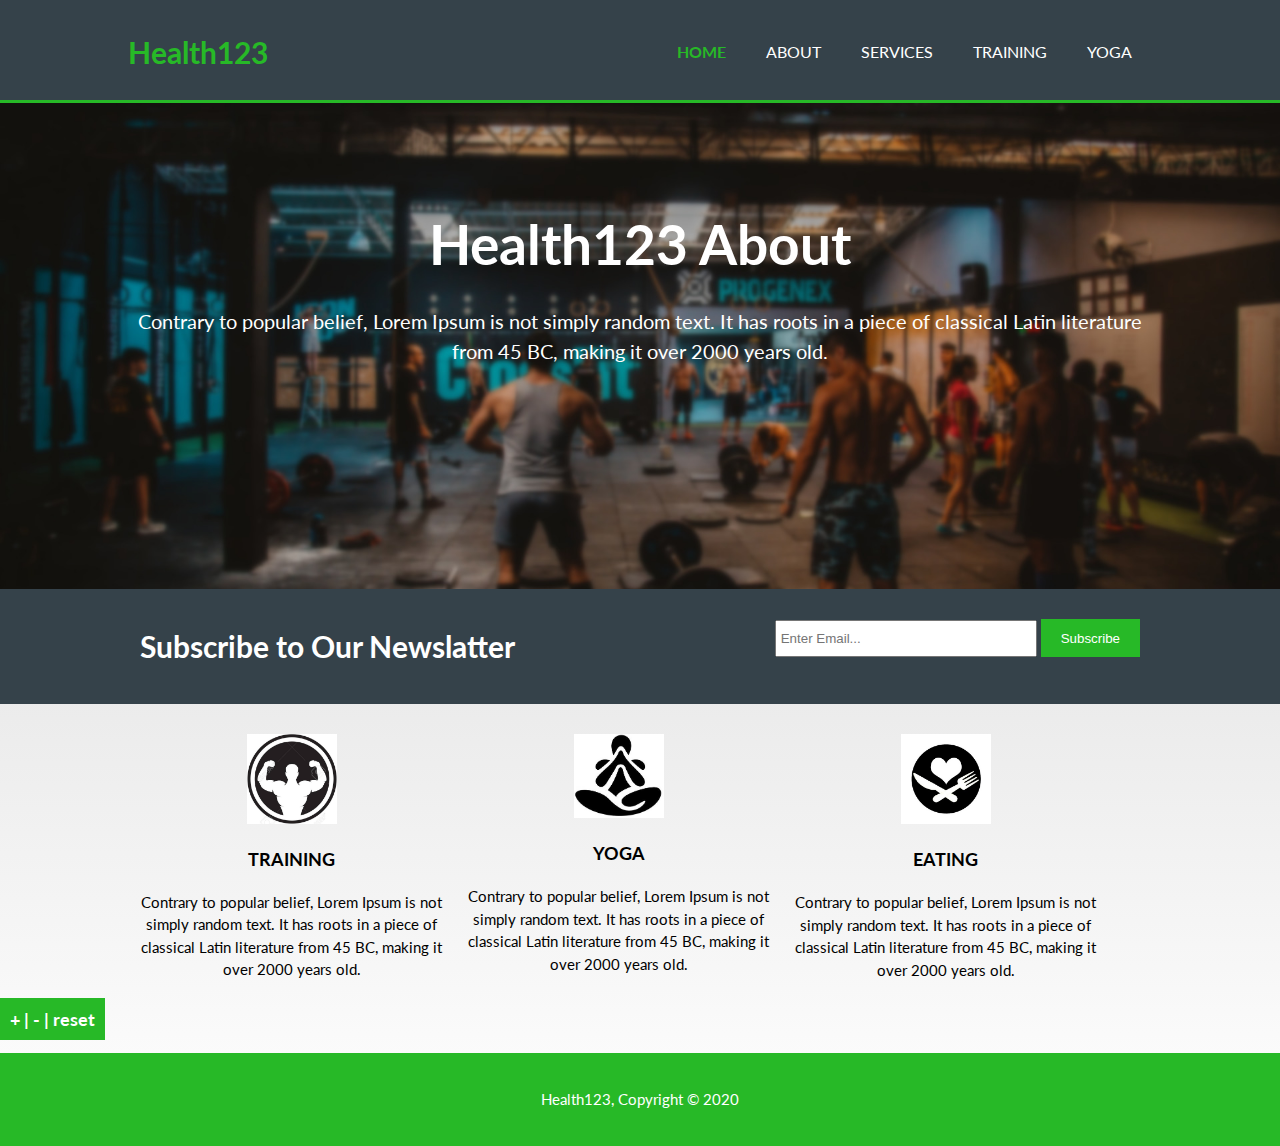
<file: index.html>
<!DOCTYPE html>
<html lang="en">
<head>
    <meta charset="UTF-8">
    <meta name="viewport" content="width=divice-width">

    <title>Health123 | Welcom</title>
    <link rel="stylesheet" href="./css/style.css">
</head>
<body>
    <header>
        <div class="container">
            <div id="branding">
                <h1><span class="highlight">Health123</span></h1>
            </div>
            <nav>
                <ul>
                    <li class="current"><a href="index.html">Home</a></li>
                    <li><a href="About.html">About</a></li>
                    <li><a href="Services.html">Services</a></li>
                    <li><a href="Training.html">Training</a></li>
                    <li><a href="Yoga.html">Yoga</a></li>
                </ul>
            </nav>
        </div>
    </header>

    <section id="showcase">
        <div class="container">
            <h1>Health123 About</h1>
            <p>Contrary to popular belief, Lorem Ipsum is not simply random text. It has roots in a piece of classical Latin literature from 45 BC, making it over 2000 years old.</p>

        </div>
    </section>

    <section id="newslatter">
        <div class="container">
            <h1>Subscribe to Our Newslatter</h1>
            <form method="GET" action="index.html">
                <input type="email" placeholder="Enter Email...">
                <button type="submit" class="button_1">Subscribe</button>
            </form>
        </div>

    </section>

    <section id="boxes">
        <div class="container">
            <div class="box">
                <img src="./img/logo-training.jpg" alt="IMAGE">
                <h3>TRAINING</h3>
                <p>Contrary to popular belief, Lorem Ipsum is not simply random text. It has roots in a piece of classical Latin literature from 45 BC, making it over 2000 years old.</p>
            </div>
            <div class="box">
                <img src="./img/logo-yoga.jpg" alt="IMAGE">
                <h3>YOGA</h3>
                <p>Contrary to popular belief, Lorem Ipsum is not simply random text. It has roots in a piece of classical Latin literature from 45 BC, making it over 2000 years old.</p>
            </div>
            <div class="box">
                <img src="./img/eating.jpg" alt="IMAGE">
                <h3>EATING</h3>
                <p>Contrary to popular belief, Lorem Ipsum is not simply random text. It has roots in a piece of classical Latin literature from 45 BC, making it over 2000 years old.</p>
            </div>
        </div>
    </section>
    <span class="span">
        <a class="increase">+</a> |
        <a class="decrease">-</a> |
        <a class="reset">reset</a>
    </span>
    <footer>
        <p>Health123, Copyright &copy; 2020</p>
    </footer>
    <script src="https://cdnjs.cloudflare.com/ajax/libs/jquery/3.5.1/jquery.min.js"></script>
    <script src="/js/resize.js"></script>
</body>
</html>
</file>
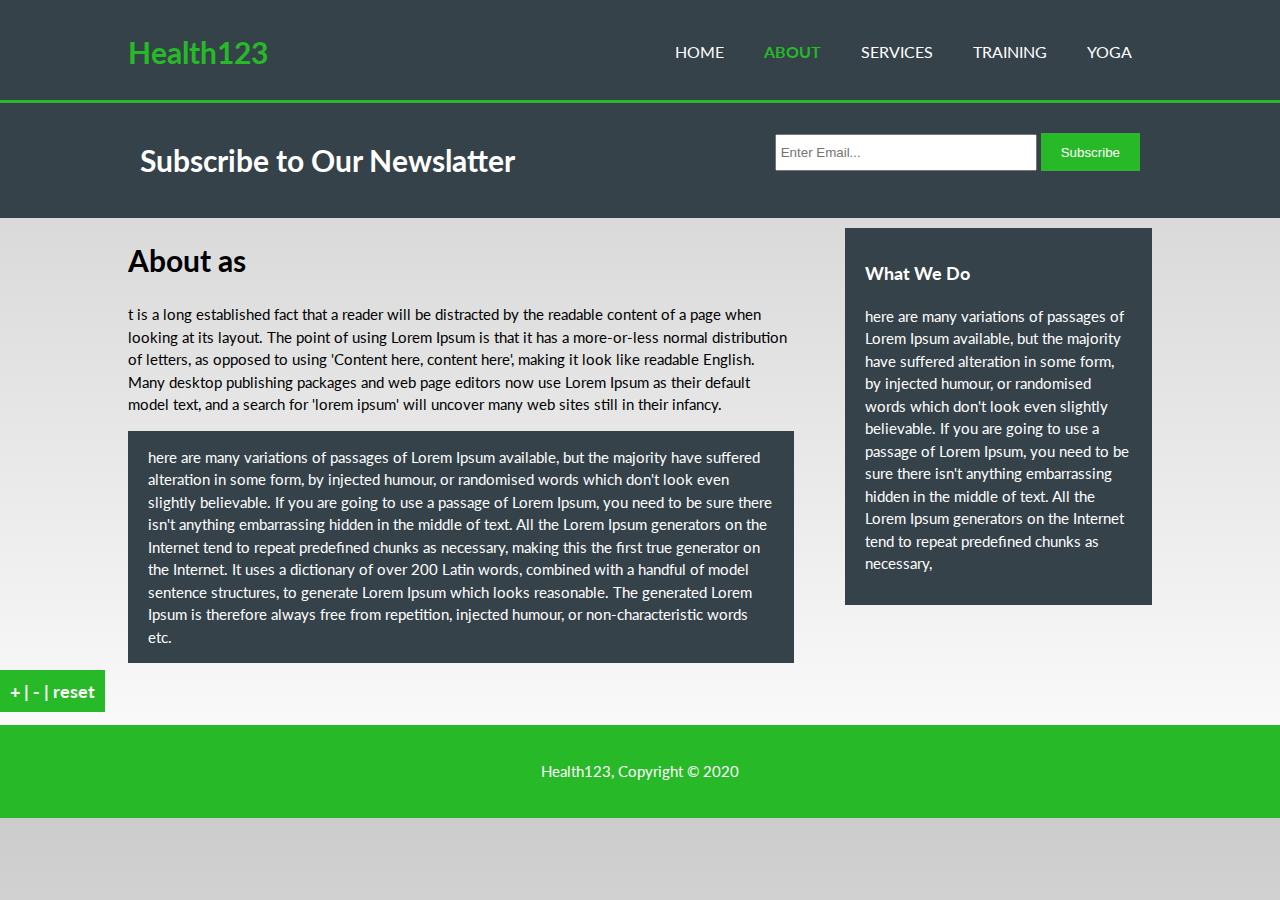
<file: About.html>
<!DOCTYPE html>
<html lang="en">
<head>
    <meta charset="UTF-8">
    <meta name="viewport" content="width=divice-width">
    
    <title>Health123 | About</title>
    <link rel="stylesheet" href="./css/style.css">
</head>
<body>
    <header>
        <div class="container">
            <div id="branding">
                <h1><span class="highlight">Health123</span></h1>
            </div>
            <nav>
                <ul>
                    <li><a href="index.html">Home</a></li>
                    <li class="current"><a href="About.html">About</a></li>
                    <li><a href="Services.html">Services</a></li>
                    <li><a href="Training.html">Training</a></li>
                    <li><a href="Yoga.html">Yoga</a></li>
                </ul>
            </nav>
        </div>
    </header>

    <section id="newslatter">
        <div class="container">
            <h1>Subscribe to Our Newslatter</h1>
            <form method="GET" action="index.html">
                <input type="email" placeholder="Enter Email...">
                <button type="submit" class="button_1">Subscribe</button>
            </form>
        </div>

    </section>

    <section id="main">
        <div class="container">
            <article id="main-col">
               <h1 class="page-tatle">About as</h1>
               <p>t is a long established fact that a reader will be distracted by the readable content of a page when looking at its layout. The point of using Lorem Ipsum is that it has a more-or-less normal distribution of letters, as opposed to using 'Content here, content here', making it look like readable English. Many desktop publishing packages and web page editors now use Lorem Ipsum as their default model text, and a search for 'lorem ipsum' will uncover many web sites still in their infancy.</p>
               <p class="dark">here are many variations of passages of Lorem Ipsum available, but the majority have suffered alteration in some form, by injected humour, or randomised words which don't look even slightly believable. If you are going to use a passage of Lorem Ipsum, you need to be sure there isn't anything embarrassing hidden in the middle of text. All the Lorem Ipsum generators on the Internet tend to repeat predefined chunks as necessary, making this the first true generator on the Internet. It uses a dictionary of over 200 Latin words, combined with a handful of model sentence structures, to generate Lorem Ipsum which looks reasonable. The generated Lorem Ipsum is therefore always free from repetition, injected humour, or non-characteristic words etc.</p>
            </article>

            <aside id="sidebar">
                <div class="dark">
                <h3>What We Do</h3>
                <p>here are many variations of passages of Lorem Ipsum available, but the majority have suffered alteration in some form, by injected humour, or randomised words which don't look even slightly believable. If you are going to use a passage of Lorem Ipsum, you need to be sure there isn't anything embarrassing hidden in the middle of text. All the Lorem Ipsum generators on the Internet tend to repeat predefined chunks as necessary,</p>
                </div>
            </aside>
        </div>
    </section>
    <span class="span">
        <a class="increase">+</a> |
        <a class="decrease">-</a> |
        <a class="reset">reset</a>
    </span>
    <footer>
        <p>Health123, Copyright &copy; 2020</p>
    </footer>
    <script src="https://cdnjs.cloudflare.com/ajax/libs/jquery/3.5.1/jquery.min.js"></script>
    <script src="/js/resize.js"></script>
</body>
</html>
</file>
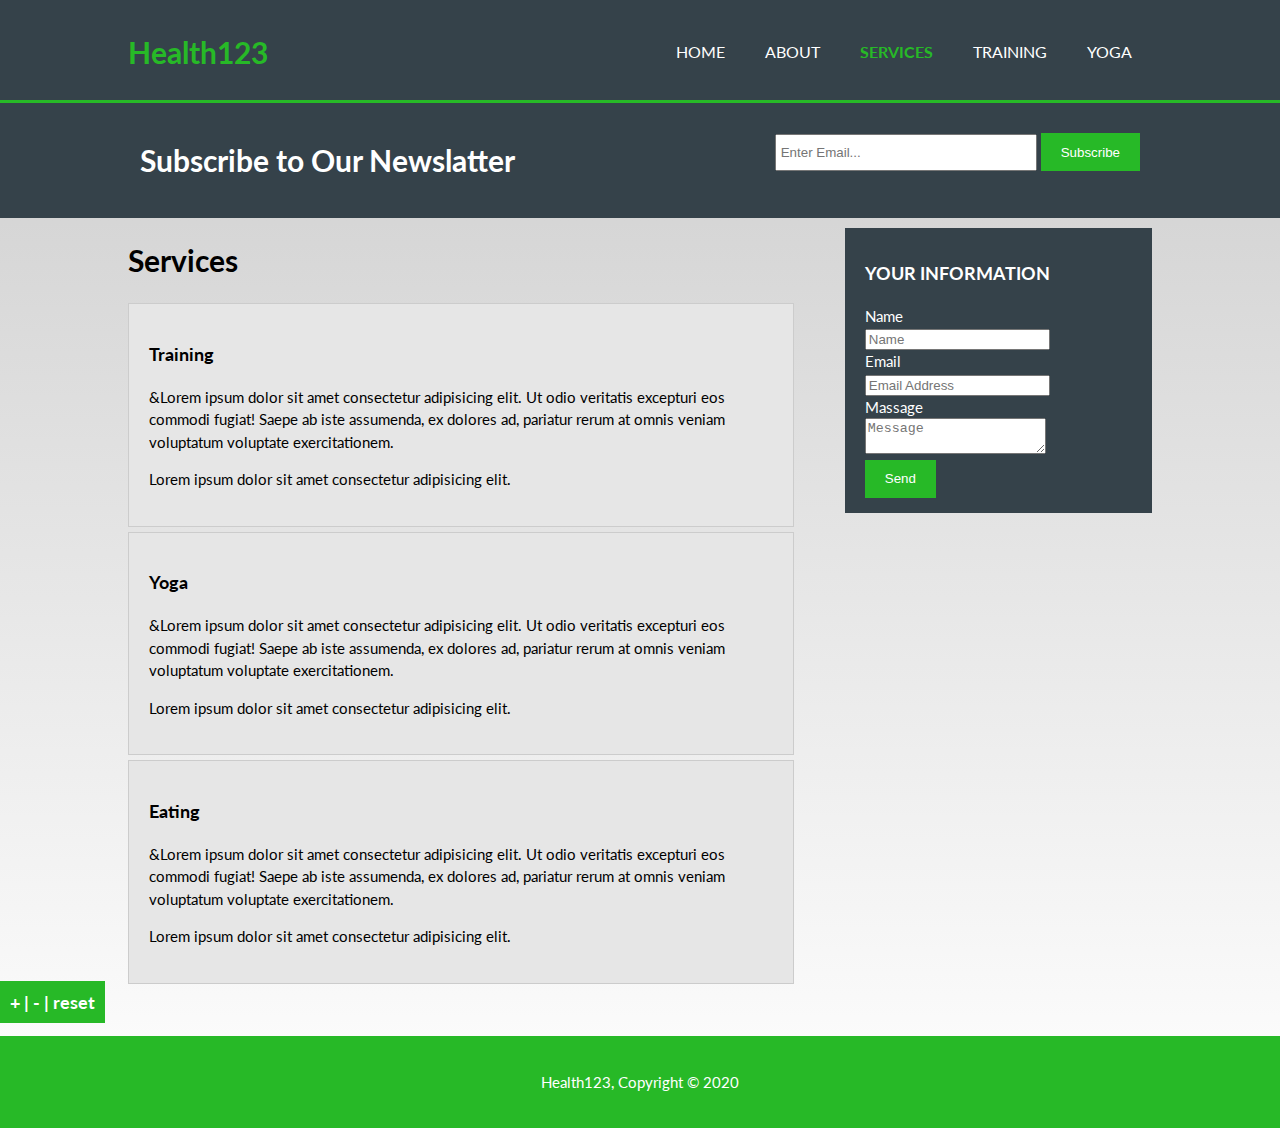
<file: Services.html>
<!DOCTYPE html>
<html lang="en">
<head>
    <meta charset="UTF-8">
    <meta name="viewport" content="width=divice-width">

    <title>Health123 | About</title>
    <link rel="stylesheet" href="./css/style.css">
</head>
<body>
    <header>
        <div class="container">
            <div id="branding">
                <h1><span class="highlight">Health123</span></h1>
            </div>
            <nav>
                <ul>
                    <li><a href="index.html">Home</a></li>
                    <li><a href="About.html">About</a></li>
                    <li class="current"><a href="Services.html">Services</a></li>
                    <li><a href="Training.html">Training</a></li>
                    <li><a href="Yoga.html">Yoga</a></li>
                </ul>
            </nav>
        </div>
    </header>

    <section id="newslatter">
        <div class="container">
            <h1>Subscribe to Our Newslatter</h1>
            <form method="GET" action="index.html">
                <input type="email" placeholder="Enter Email...">
                <button type="submit" class="button_1">Subscribe</button>
            </form>
        </div>

    </section>

    <section id="main" class="resizable">
        <div class="container">
            <article id="main-col">
               <h1 class="page-tatle">Services</h1>
               <ul id="Services">
                   <li>
                       <h3>Training</h3>
                       <p>&Lorem ipsum dolor sit amet consectetur adipisicing elit. Ut odio veritatis excepturi eos commodi fugiat! Saepe ab iste assumenda, ex dolores ad, pariatur rerum at omnis veniam voluptatum voluptate exercitationem.</p>
                       <p>Lorem ipsum dolor sit amet consectetur adipisicing elit.</p>
                   </li>
                   <li>
                    <h3>Yoga</h3>
                    <p>&Lorem ipsum dolor sit amet consectetur adipisicing elit. Ut odio veritatis excepturi eos commodi fugiat! Saepe ab iste assumenda, ex dolores ad, pariatur rerum at omnis veniam voluptatum voluptate exercitationem.</p>
                    <p>Lorem ipsum dolor sit amet consectetur adipisicing elit.</p>
                   </li>
                   <li>
                    <h3>Eating</h3>
                    <p>&Lorem ipsum dolor sit amet consectetur adipisicing elit. Ut odio veritatis excepturi eos commodi fugiat! Saepe ab iste assumenda, ex dolores ad, pariatur rerum at omnis veniam voluptatum voluptate exercitationem.</p>
                    <p>Lorem ipsum dolor sit amet consectetur adipisicing elit.</p>
                   </li>
                   
               </ul>
            </article>

            <aside id="sidebar">
                <div class="dark">
                <h3>YOUR INFORMATION</h3>
                <form class="qoute" method="GET" action="index.html">
                    <div>
                        <label>Name</label><br>
                        <input type="text" placeholder="Name">
                    </div>
                    <div>
                        <label>Email</label><br>
                        <input type="text" placeholder="Email Address">
                    </div>
                    <div>
                        <label>Massage</label><br>
                        <textarea placeholder="Message"></textarea>
                    </div>
                    <button class="button_1" type="submit">Send</button>
                </form>
                
                </div>
            </aside>
        </div>
    </section>
    <span class="span">
        <a class="increase">+</a> |
        <a class="decrease">-</a> |
        <a class="reset">reset</a>
    </span>
    <footer>
        <p>Health123, Copyright &copy; 2020</p>
    </footer>
    <script src="https://cdnjs.cloudflare.com/ajax/libs/jquery/3.5.1/jquery.min.js"></script>
    <script src="/js/resize.js"></script>
</body>
</html>
</file>
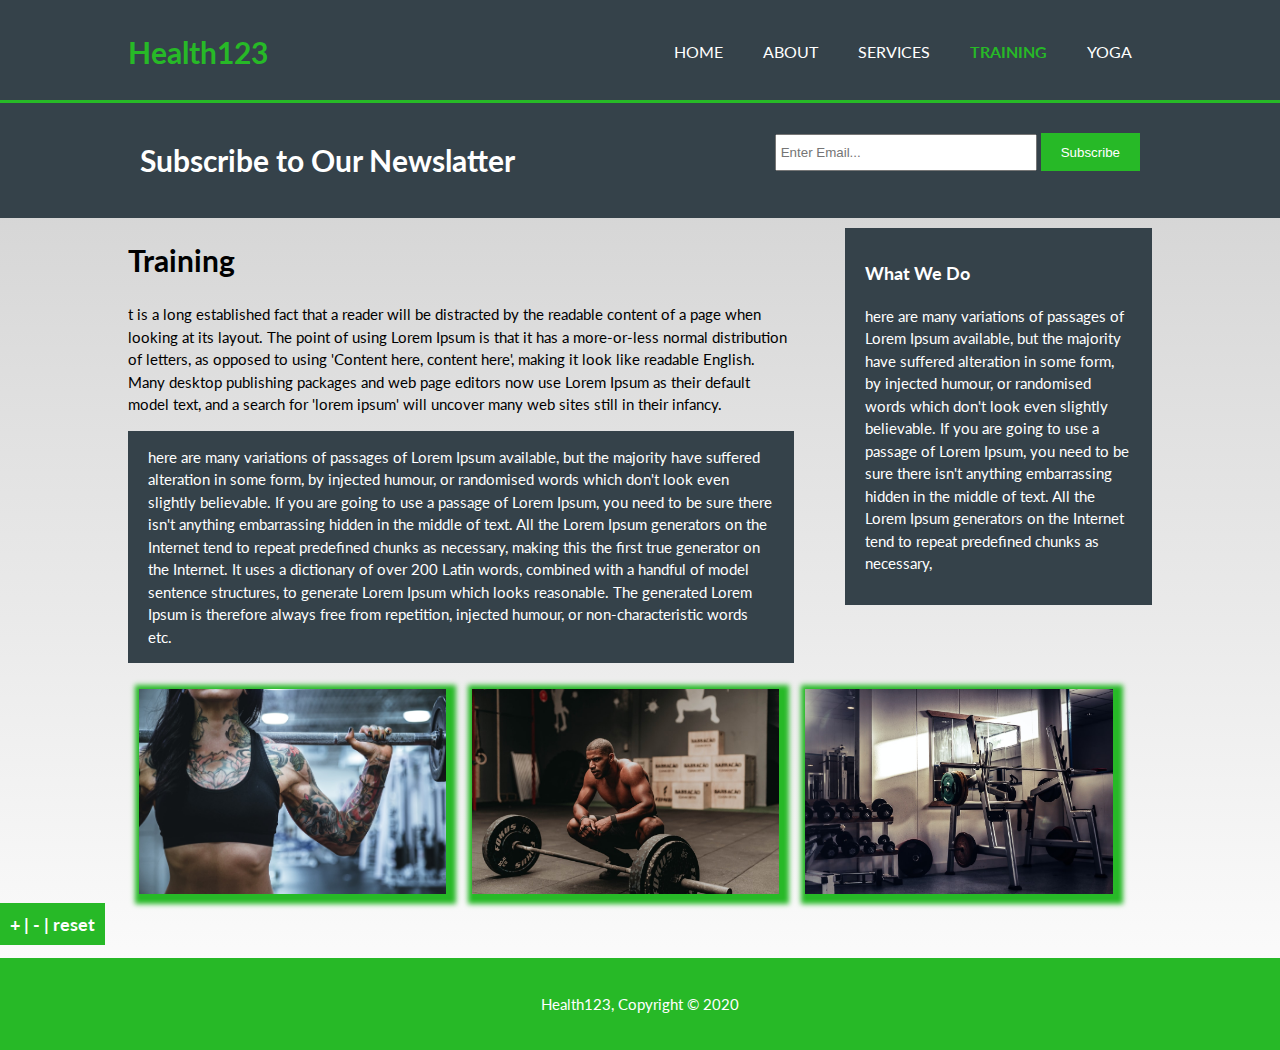
<file: Training.html>
<!DOCTYPE html>
<html lang="en">
<head>
    <meta charset="UTF-8">
    <meta name="viewport" content="width=divice-width">

    <title>Health123 | About</title>
    <link rel="stylesheet" href="./css/style.css">
</head>
<body>
    <header>
        <div class="container">
            <div id="branding">
                <h1><span class="highlight">Health123</span></h1>
            </div>
            <nav>
                <ul>
                    <li><a href="index.html">Home</a></li>
                    <li><a href="About.html">About</a></li>
                    <li><a href="Services.html">Services</a></li>
                    <li class="current"><a href="Training.html">Training</a></li>
                    <li><a href="Yoga.html">Yoga</a></li>
                </ul>
            </nav>
        </div>
    </header>

    <section id="newslatter">
        <div class="container">
            <h1>Subscribe to Our Newslatter</h1>
            <form method="GET" action="index.html">
                <input type="email" placeholder="Enter Email...">
                <button type="submit" class="button_1">Subscribe</button>
            </form>
        </div>

    </section>

    <section id="main">
        <div class="container">
            <article id="main-col">
               <h1 class="page-tatle">Training</h1>
               <p>t is a long established fact that a reader will be distracted by the readable content of a page when looking at its layout. The point of using Lorem Ipsum is that it has a more-or-less normal distribution of letters, as opposed to using 'Content here, content here', making it look like readable English. Many desktop publishing packages and web page editors now use Lorem Ipsum as their default model text, and a search for 'lorem ipsum' will uncover many web sites still in their infancy.</p>
               <p class="dark">here are many variations of passages of Lorem Ipsum available, but the majority have suffered alteration in some form, by injected humour, or randomised words which don't look even slightly believable. If you are going to use a passage of Lorem Ipsum, you need to be sure there isn't anything embarrassing hidden in the middle of text. All the Lorem Ipsum generators on the Internet tend to repeat predefined chunks as necessary, making this the first true generator on the Internet. It uses a dictionary of over 200 Latin words, combined with a handful of model sentence structures, to generate Lorem Ipsum which looks reasonable. The generated Lorem Ipsum is therefore always free from repetition, injected humour, or non-characteristic words etc.</p>
            </article>

            <aside id="sidebar">
                <div class="dark">
                <h3>What We Do</h3>
                <p>here are many variations of passages of Lorem Ipsum available, but the majority have suffered alteration in some form, by injected humour, or randomised words which don't look even slightly believable. If you are going to use a passage of Lorem Ipsum, you need to be sure there isn't anything embarrassing hidden in the middle of text. All the Lorem Ipsum generators on the Internet tend to repeat predefined chunks as necessary,</p>
                </div>
            </aside>
        </div>
    </section>
    <section class="container">
        <div class="img-container">
          <img class="shadow" src="/img/9.jpeg" alt="IMAGE">
          <img class="shadow" src="/img/2.jpeg" alt="IMAGE">
          <img class="shadow" src="/img/4.jpeg" alt="IMAGE">
        </div>
    </section>
    <span class="span">
        <a class="increase">+</a> |
        <a class="decrease">-</a> |
        <a class="reset">reset</a>
    </span>
    <footer>
        <p>Health123, Copyright &copy; 2020</p>
    </footer>
    <script src="https://cdnjs.cloudflare.com/ajax/libs/jquery/3.5.1/jquery.min.js"></script>
    <script src="/js/resize.js"></script>
</body>
</html>
</file>
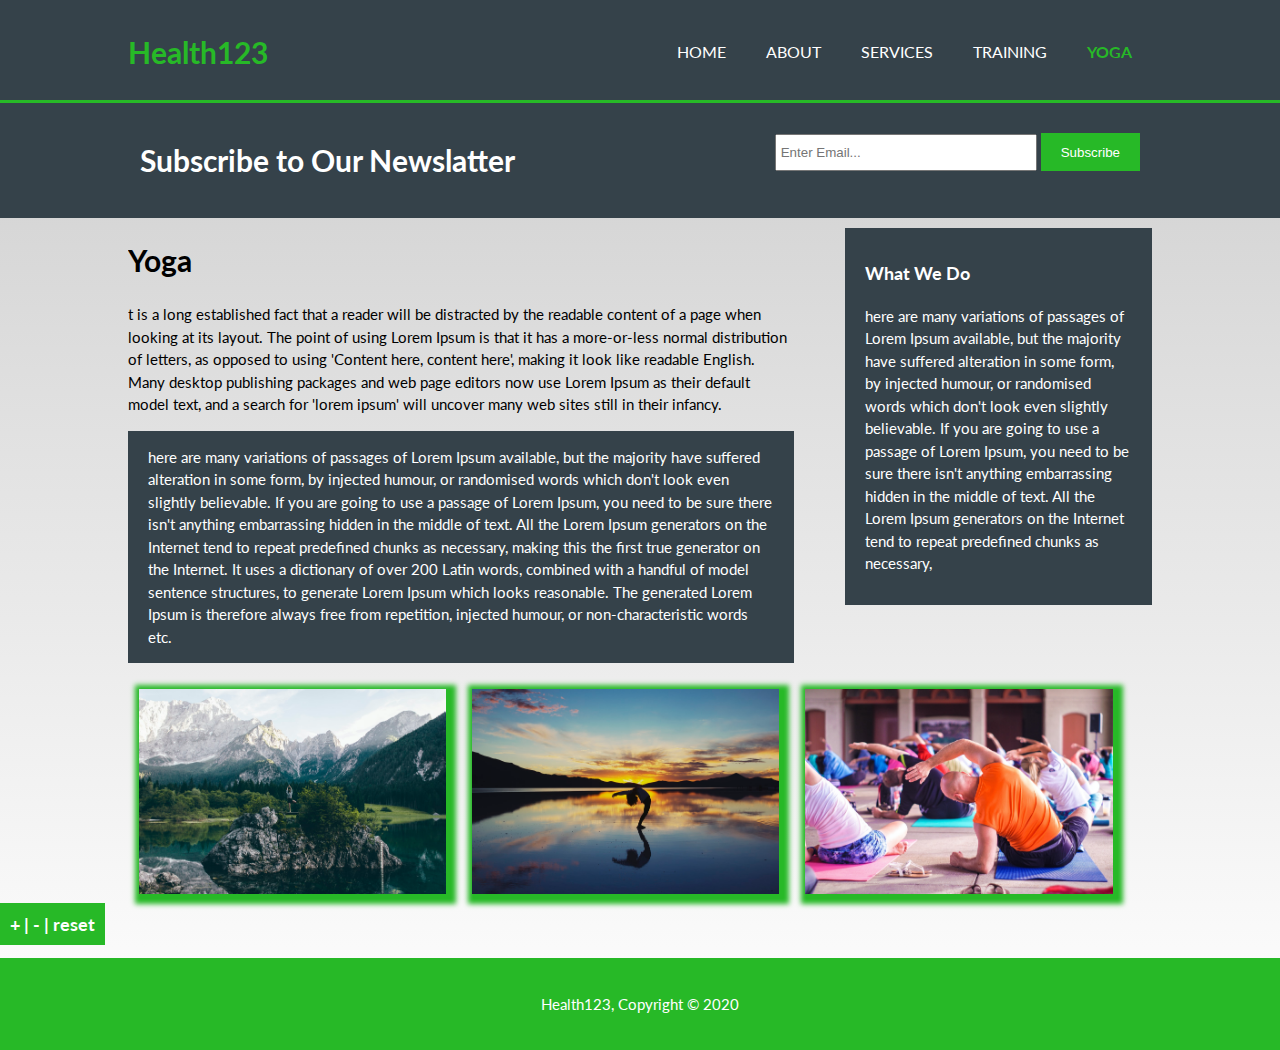
<file: Yoga.html>
<!DOCTYPE html>
<html lang="en">
<head>
    <meta charset="UTF-8">
    <meta name="viewport" content="width=divice-width">

    <title>Health123 | About</title>
    <link rel="stylesheet" href="./css/style.css">
</head>
<body>
    <header>
        <div class="container">
            <div id="branding">
                <h1><span class="highlight">Health123</span></h1>
            </div>
            <nav>
                <ul>
                    <li><a href="index.html">Home</a></li>
                    <li><a href="About.html">About</a></li>
                    <li><a href="Services.html">Services</a></li>
                    <li><a href="Training.html">Training</a></li>
                    <li class="current"><a href="Yoga.html">Yoga</a></li>
                </ul>
            </nav>
        </div>
    </header>

    <section id="newslatter">
        <div class="container">
            <h1>Subscribe to Our Newslatter</h1>
            <form method="GET" action="index.html">
                <input type="email" placeholder="Enter Email...">
                <button type="submit" class="button_1">Subscribe</button>
            </form>
        </div>

    </section>

    <section id="main">
        <div class="container">
            <article id="main-col">
               <h1 class="page-tatle">Yoga</h1>
               <p>t is a long established fact that a reader will be distracted by the readable content of a page when looking at its layout. The point of using Lorem Ipsum is that it has a more-or-less normal distribution of letters, as opposed to using 'Content here, content here', making it look like readable English. Many desktop publishing packages and web page editors now use Lorem Ipsum as their default model text, and a search for 'lorem ipsum' will uncover many web sites still in their infancy.</p>
               <p class="dark">here are many variations of passages of Lorem Ipsum available, but the majority have suffered alteration in some form, by injected humour, or randomised words which don't look even slightly believable. If you are going to use a passage of Lorem Ipsum, you need to be sure there isn't anything embarrassing hidden in the middle of text. All the Lorem Ipsum generators on the Internet tend to repeat predefined chunks as necessary, making this the first true generator on the Internet. It uses a dictionary of over 200 Latin words, combined with a handful of model sentence structures, to generate Lorem Ipsum which looks reasonable. The generated Lorem Ipsum is therefore always free from repetition, injected humour, or non-characteristic words etc.</p>
            </article>

            <aside id="sidebar">
                <div class="dark">
                <h3>What We Do</h3>
                <p>here are many variations of passages of Lorem Ipsum available, but the majority have suffered alteration in some form, by injected humour, or randomised words which don't look even slightly believable. If you are going to use a passage of Lorem Ipsum, you need to be sure there isn't anything embarrassing hidden in the middle of text. All the Lorem Ipsum generators on the Internet tend to repeat predefined chunks as necessary,</p>
                </div>
            </aside>
        </div>
    </section>

    <section class="container">
        <div class="img-container">
            <img class="shadow" src="/img/5.jpeg" alt="IMAGE">
            <img class="shadow" src="/img/6.jpeg" alt="IMAGE">
            <img class="shadow" src="/img/7.jpeg" alt="IMAGE">
          </div>
    </section>
    <span class="span">
        <a class="increase">+</a> |
        <a class="decrease">-</a> |
        <a class="reset">reset</a>
    </span>

    <footer>
        <p>Health123, Copyright &copy; 2020</p>
    </footer>
    <script src="https://cdnjs.cloudflare.com/ajax/libs/jquery/3.5.1/jquery.min.js"></script>
    <script src="/js/resize.js"></script>
</body>
</html>
</file>
<file: css/style.css>
@import url('https://fonts.googleapis.com/css2?family=Lato:wght@400;700&display=swap');
body{
     font-family: 'Lato', sans-serif;
     font-size: 15px;
     line-height: 1.5;
     padding: 0;
     margin: 0;
     background: linear-gradient(#ccc,#fff);
}
.shadow {
     -webkit-box-shadow: 3px 3px 5px 6px rgb(39, 185, 39);  /* Safari 3-4, iOS 4.0.2 - 4.2, Android 2.3+ */
     -moz-box-shadow:    3px 3px 5px 6px rgb(39, 185, 39);  /* Firefox 3.5 - 3.6 */
     box-shadow:         3px 3px 5px 7px rgb(39, 185, 39);  /* Opera 10.5, IE 9, Firefox 4+, Chrome 6+, iOS 5 */
   }

/* globaluri*/
.container{
     width: 80%;
     margin: auto;
     overflow: hidden;
}
img:hover{
     transform: scale(1.05);
     transition: all 0.3s;
     cursor: pointer;
}

img:not(:hover){
     transition: all 0.7s;
}
ul{
     margin: 0;
     padding: 0;  
}

.button_1{
     height: 38px;
     background: rgb(39, 185, 39);
     border: 0;
     padding-left: 20px;
     padding-right: 20px;
     color: #ffffff;
}

.dark{
     padding: 15px;
     background: #35424a;
     border: 0;
     padding-left: 20px;
     padding-right: 20px;
     color: #ffffff;
}

.span{
     background: rgb(39, 185, 39);
     color: #fff;
     padding: 10px;
     font-size: 18px;
     font-weight: bold;
     cursor: pointer;

}
/* header */

header {
     background: #35424a;
     color: #ffffff;
     padding-top: 30px;
     /*responsiuloba*/
     min-height: 70px;
     border-bottom: rgb(39, 185, 39) 3px solid ;
}

header a{
     color: #ffffff;
     text-decoration: none;
     text-transform: uppercase;
     font-size: 16px;
}

header li{
     float: left;
     display: inline;
     padding: 0 20px 0 20px;
}

header #branding{
     float: left;
}

header #branding h1{
     margin: 0;
}

header nav{
     float: right;
     margin-top:10px;
}

header .highlight, header .current a{
     color: rgb(39, 185, 39);
     font-weight: bold;
}

header a:hover{
     color: #cccccc;
     font-weight: bold;
}

/*showcase*/
#showcase{
     min-height: 486px;
     background:url('../img/imgonline-com-ua-blur-dyjsXWQb7pNbs.jpg') no-repeat ;
     background-position: center;
     text-align: center;
     color: #ffffff;
     width: 100%;
     background-size: cover;
}

#showcase h1{
     margin-top: 100px;
     font-size: 55px;
     margin-bottom: 10px;
}

#showcase p{
     font-size: 20px;
}

#newslatter{
     padding: 15px;
     color: hsl(0, 0%, 100%);
     background: #35424a;
}

#newslatter h1{
     float: left;
}

#newslatter form{
     float: right;
     margin-top: 15px;
}

#newslatter input[type="email"]{
     padding: 4px;
     height: 25px;
     width: 250px;
}

/*Boxes*/
#boxes{
     margin-top: 20px;
}

#boxes .box{
     float: left;
     text-align: center;
     width: 30%;
     padding: 10px;
}

#boxes .box img{
     width: 90px;
}

/*sidebar*/

aside#sidebar{
     float: right;
     width: 30%;
     margin-top: 10px;
}
aside#sidebar .quote input, aside#sidebar .quote textarea{
     width: 90%;
     padding: 5px;
}
/*article*/
article#main-col{
     float: left;
     width: 65%;
}

/*Services*/
ul#Services li{
     list-style: none;
     padding: 20px;
     border: #cccccc solid 1px;
     margin-bottom: 5px;
     background: #e6e6e6;
}

/*img-section*/
.img-section img{
     width: 30%;
     margin: 10px;
}

.img-section {
     display: block;
     margin: 0 auto;
     width: 100%;
}

.img-container img{
     width: 30%;
     margin: 11px;
}

footer{
     padding: 20px;
     margin-top: 20px;
     color: #ffffff;
     background-color:hsl(120, 65%, 44%);
     text-align: center;
}

/*media querris*/

@media(max-width: 768px){
     header #branding,
     header nav,
     header nav li,
     #newslatter h1,
     #newslatter form,
     #boxes .box,
     article#main-col,
     aside#sidebar,
     .img-container img{
          float: none;
          text-align: center;
          width: 100%;
     }

     header{
          padding-bottom: 20px;
     }

     #showcase h1{
          margin-top: 40px;
     }

     #newslatter button, .quote button{
          display: block;
          width: 100%;
     }

     #newslatter form input[type="email"], .quote input, .qoute textarea{
          width: 100%;
          margin-bottom: 5px;
     }
}

/*img-section*/
</file>
